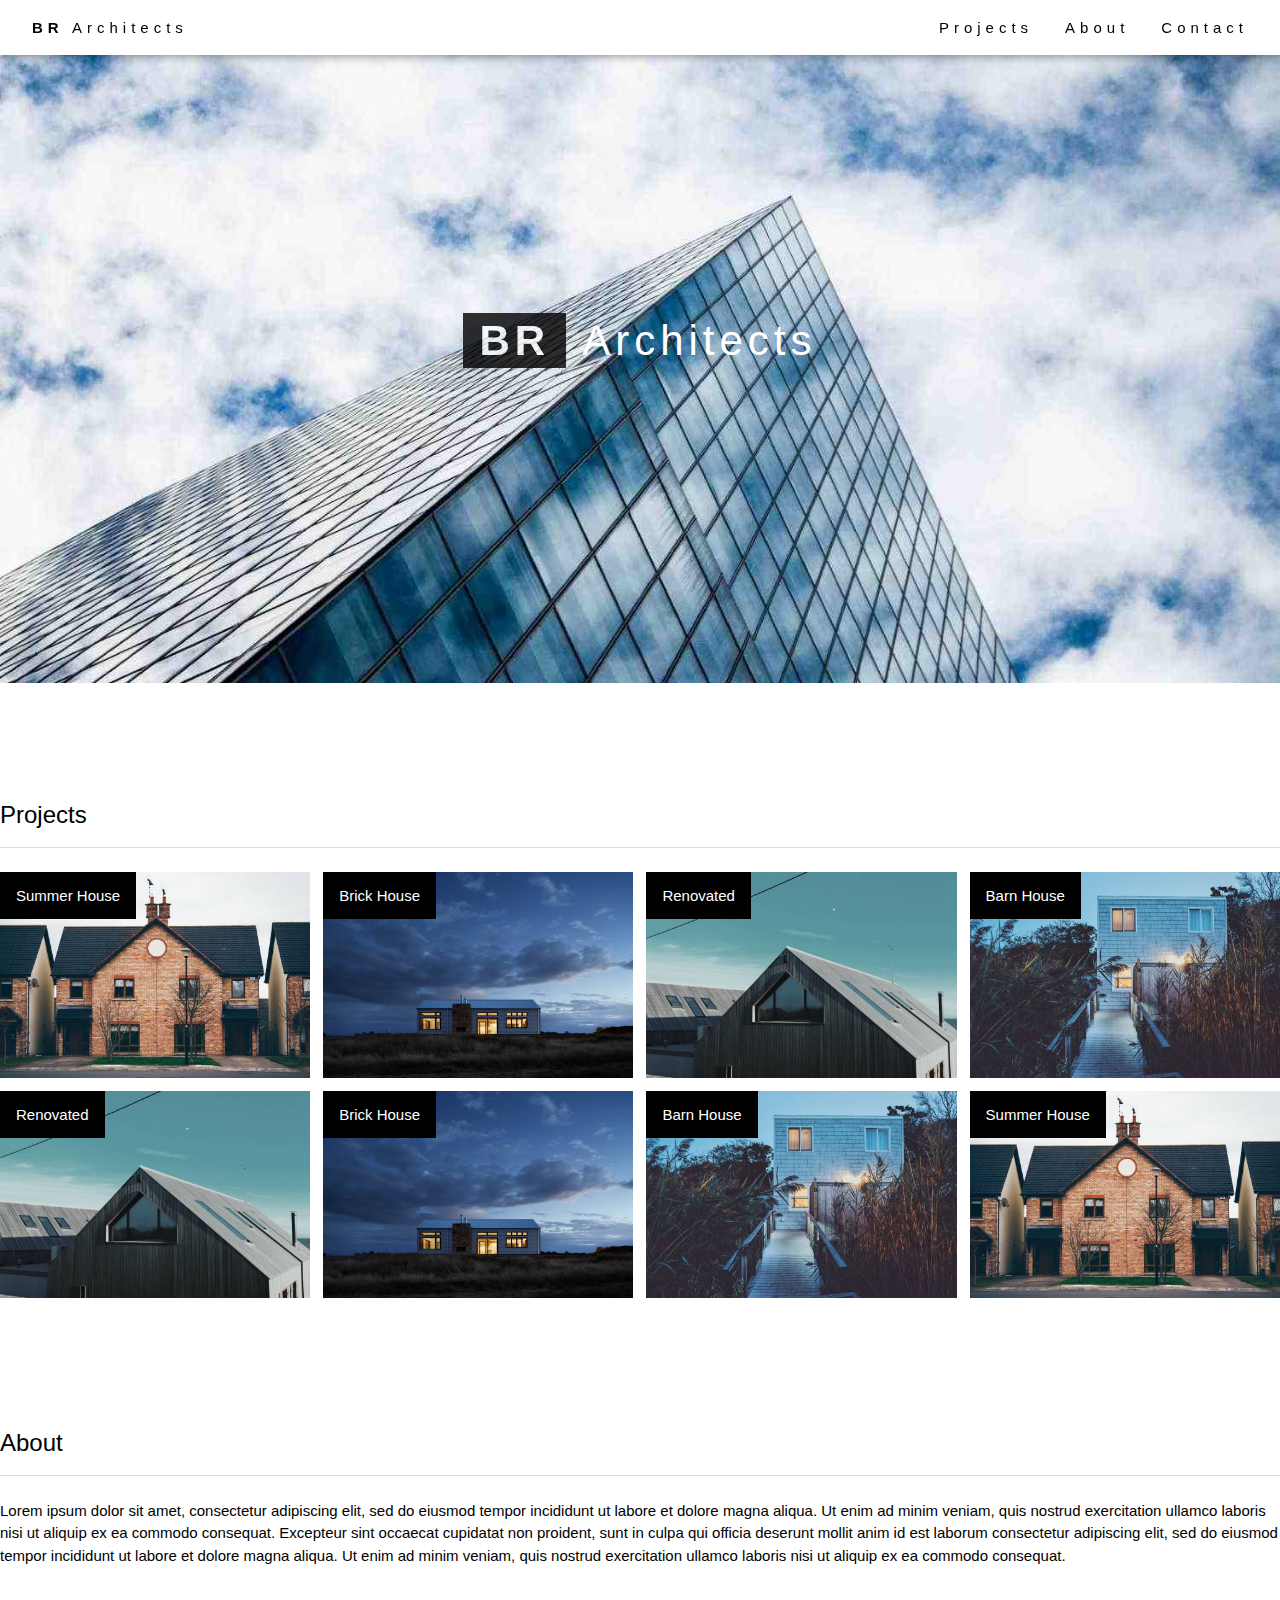
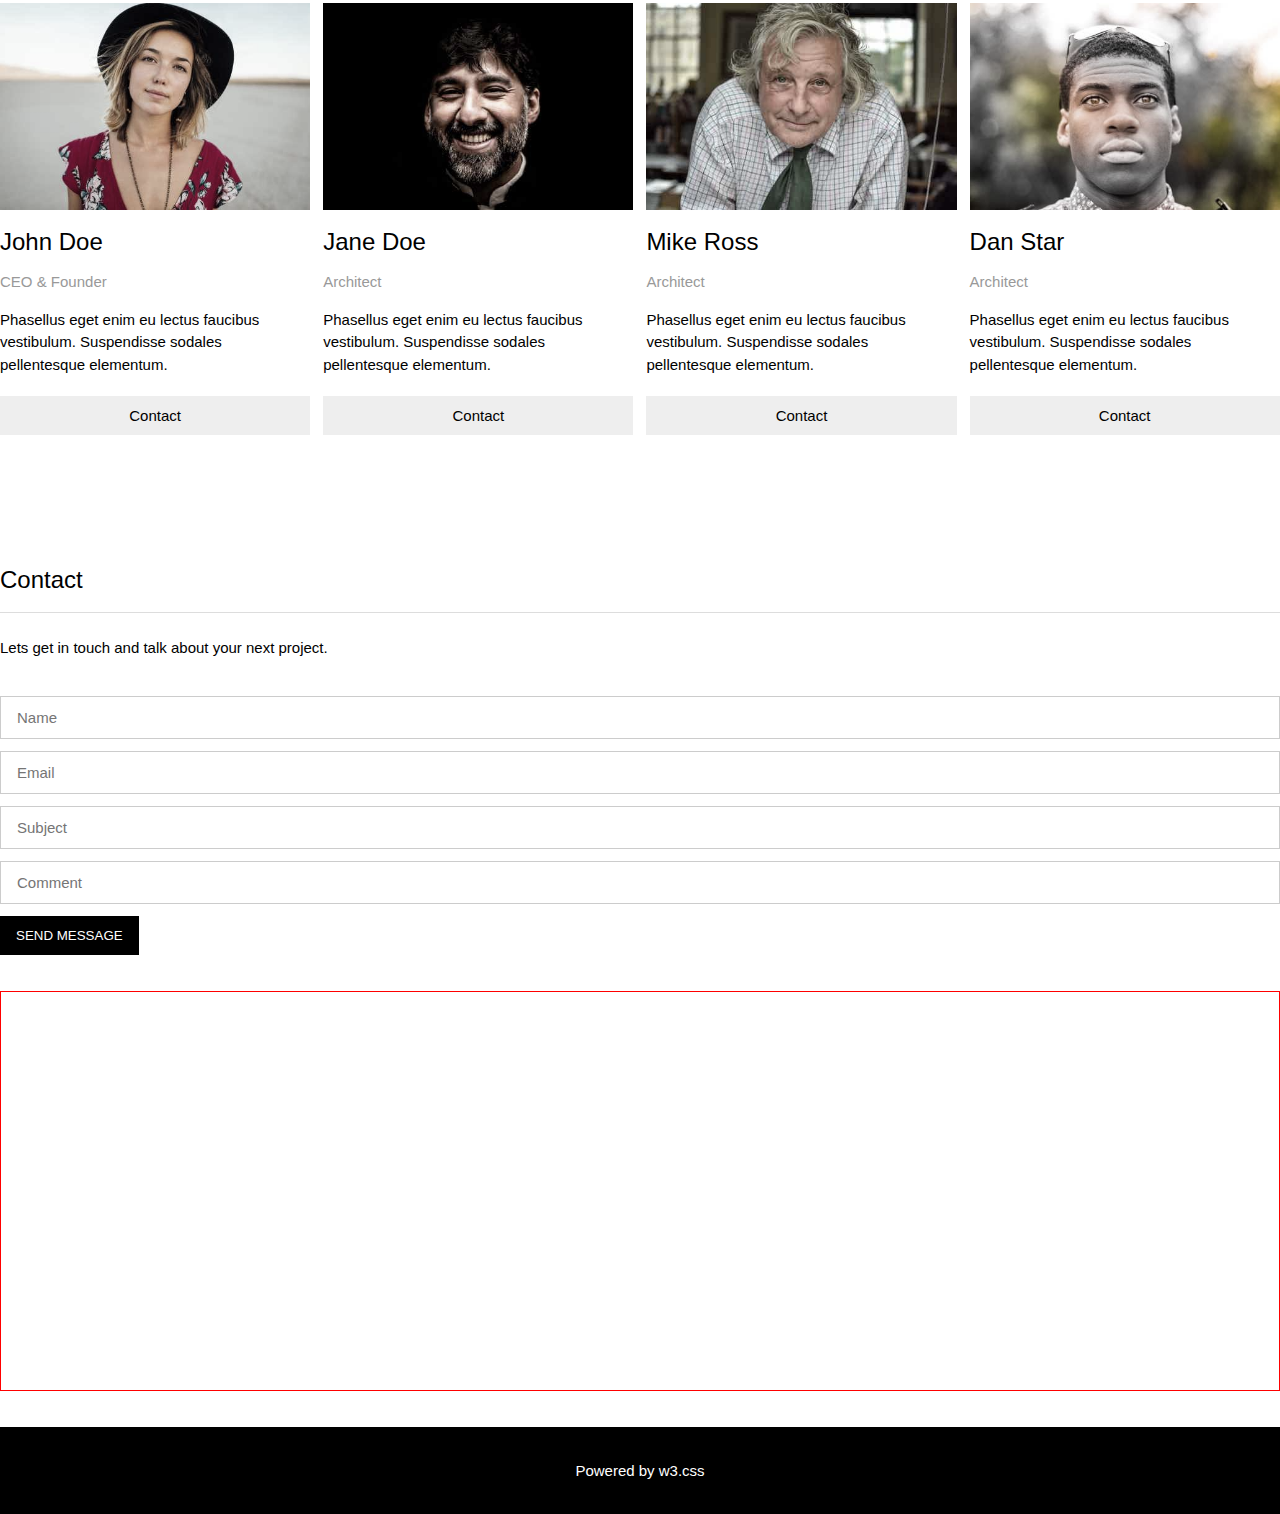
<file: html/index.html>
<!DOCTYPE html>
<html lang="ko">
<head>
	<meta charset="UTF-8">
	<meta http-equiv="X-UA-Compatible" content="IE=edge">
	<meta name="viewport" content="width=device-width, initial-scale=1.0">
	<title>BR Architects</title>
	<link rel="stylesheet" href="../css/all.min.css">
	<link rel="stylesheet" href="../css/base.css">
	<link rel="stylesheet" href="../css/common.css">
	<link rel="stylesheet" href="../css/index.css">
</head>
<body>
	<!-- header.header-wrapper -->
	<header class="header-wrapper">
		<h1 class="logo">
			<a href="#" class="navi"><strong>BR</strong> Architects</a>
		</h1>
		<nav class="navi-wrap">
			<a href="#" class="navi">Projects</a>
			<a href="#" class="navi">About</a>
			<a href="#" class="navi">Contact</a>
		</nav>
	</header>

	<!-- section.main-wrapper -->
	<section class="main-wrapper">
		<div class="wrapper">
			<img src="../img/architect.jpg" alt="main" class="w100">
			<div class="title-wrap">
				<h2 class="title">
					<span>BR</span>Architects
				</h2>
			</div>
		</div>
	</section>

	<!-- section.prj-wrapper -->
	<section class="prj-wrapper">
		<div class="wrapper">
			<h3 class="title">Projects</h3>
			<ul class="prj-wrap">
				<li class="prj">
					<img src="../img/house2.jpg" alt="house" class="w100">
					<h4 class="title">Summer House</h4>
				</li>
				<li class="prj">
					<img src="../img/house3.jpg" alt="house" class="w100">
					<h4 class="title">Brick House</h4>
				</li>
				<li class="prj">
					<img src="../img/house4.jpg" alt="house" class="w100">
					<h4 class="title">Renovated</h4>
				</li>
				<li class="prj">
					<img src="../img/house5.jpg" alt="house" class="w100">
					<h4 class="title">Barn House</h4>
				</li>
				<li class="prj">
					<img src="../img/house4.jpg" alt="house" class="w100">
					<h4 class="title">Renovated</h4>
				</li>
				<li class="prj">
					<img src="../img/house3.jpg" alt="house" class="w100">
					<h4 class="title">Brick House</h4>
				</li>
				<li class="prj">
					<img src="../img/house5.jpg" alt="house" class="w100">
					<h4 class="title">Barn House</h4>
				</li>
				<li class="prj">
					<img src="../img/house2.jpg" alt="house" class="w100">
					<h4 class="title">Summer House</h4>
				</li>
			</ul>
		</div>
	</section>

	<!-- section.about-wrapper -->
	<section class="about-wrapper">
		<div class="wrapper">
			<h3 class="title">About</h3>
			<p class="summary">Lorem ipsum dolor sit amet, consectetur adipiscing elit, sed do eiusmod tempor incididunt ut labore et dolore magna aliqua. Ut enim ad minim veniam, quis nostrud exercitation ullamco laboris nisi ut aliquip ex ea commodo consequat. Excepteur sint occaecat cupidatat non proident, sunt in culpa qui officia deserunt mollit anim id est laborum consectetur adipiscing elit, sed do eiusmod tempor incididunt ut labore et dolore magna aliqua. Ut enim ad minim veniam, quis nostrud exercitation ullamco laboris nisi ut aliquip ex ea commodo consequat.</p>
			<ul class="team-wrap">
				<li class="team">
					<div class="imgs">
						<img src="../img/team1.jpg" alt="team" class="w100">
					</div>
					<h4 class="name">John Doe</h4>
					<h5 class="title">CEO & Founder</h5>
					<p class="content">Phasellus eget enim eu lectus faucibus vestibulum. Suspendisse sodales pellentesque elementum.</p>
					<a href="#" class="bt-contact">Contact</a>
				</li>
				<li class="team">
					<div class="imgs">
						<img src="../img/team2.jpg" alt="team" class="w100">
					</div>
					<h4 class="name">Jane Doe</h4>
					<h5 class="title">Architect</h5>
					<p class="content">Phasellus eget enim eu lectus faucibus vestibulum. Suspendisse sodales pellentesque elementum.</p>
					<a href="#" class="bt-contact">Contact</a>
				</li>
				<li class="team">
					<div class="imgs">
						<img src="../img/team3.jpg" alt="team" class="w100">
					</div>
					<h4 class="name">Mike Ross</h4>
					<h5 class="title">Architect</h5>
					<p class="content">Phasellus eget enim eu lectus faucibus vestibulum. Suspendisse sodales pellentesque elementum.</p>
					<a href="#" class="bt-contact">Contact</a>
				</li>
				<li class="team">
					<div class="imgs">
						<img src="../img/team4.jpg" alt="team" class="w100">
					</div>
					<h4 class="name">Dan Star</h4>
					<h5 class="title">Architect</h5>
					<p class="content">Phasellus eget enim eu lectus faucibus vestibulum. Suspendisse sodales pellentesque elementum.</p>
					<a href="#" class="bt-contact">Contact</a>
				</li>
			</ul>
		</div>
	</section>

	<!-- section.contact-wrapper -->
	<section class="contact-wrapper">
		<div class="wrapper">
			<h3 class="title">Contact</h3>
			<p class="summary">Lets get in touch and talk about your next project.</p>
			<form action="#" class="contact-form">
				<!-- input.input.w100*4 -->
				<input type="text" class="input w100" placeholder="Name">
				<input type="text" class="input w100" placeholder="Email">
				<input type="text" class="input w100" placeholder="Subject">
				<input type="text" class="input w100" placeholder="Comment">
				<button class="bt bt-black bt-send">SEND MESSAGE</button>
			</form>
			<div class="map-wrap" id="map">
				<!-- <img src="../img/map.jpg" alt="map" class="w100"> -->
			</div>
		</div>
	</section>

	<!-- footer.footer-wrapper -->
	<footer class="footer-wrapper">
		Powered by <a href="#">w3.css</a>
	</footer>
	<!-- 각자의 appkey를 넣어주세요. 그냥 쓰시면 안되요 -->
	<script type="text/javascript" src="//dapi.kakao.com/v2/maps/sdk.js?appkey=c4fc11a70bc6856103864b3968ccdcb2"></script>
	<script src="../js/index.js"></script>
</body>
</html>
</file>
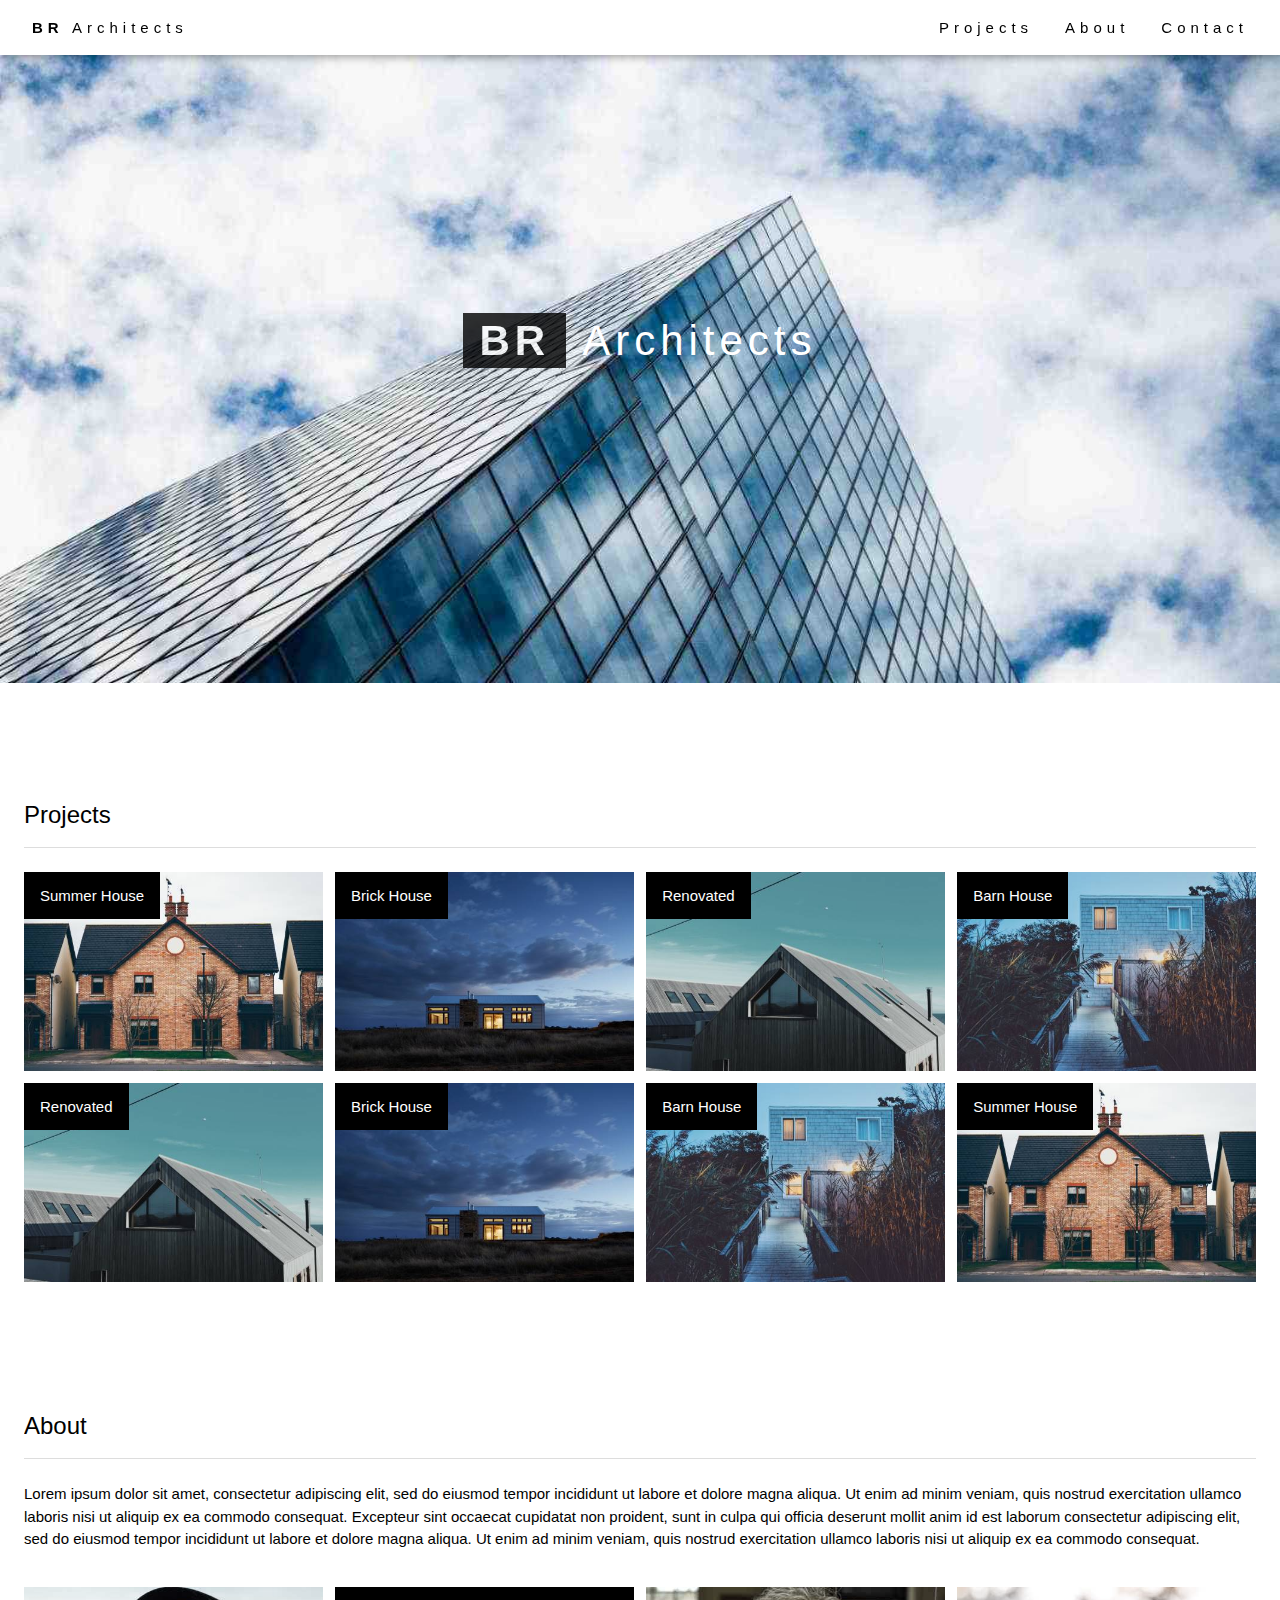
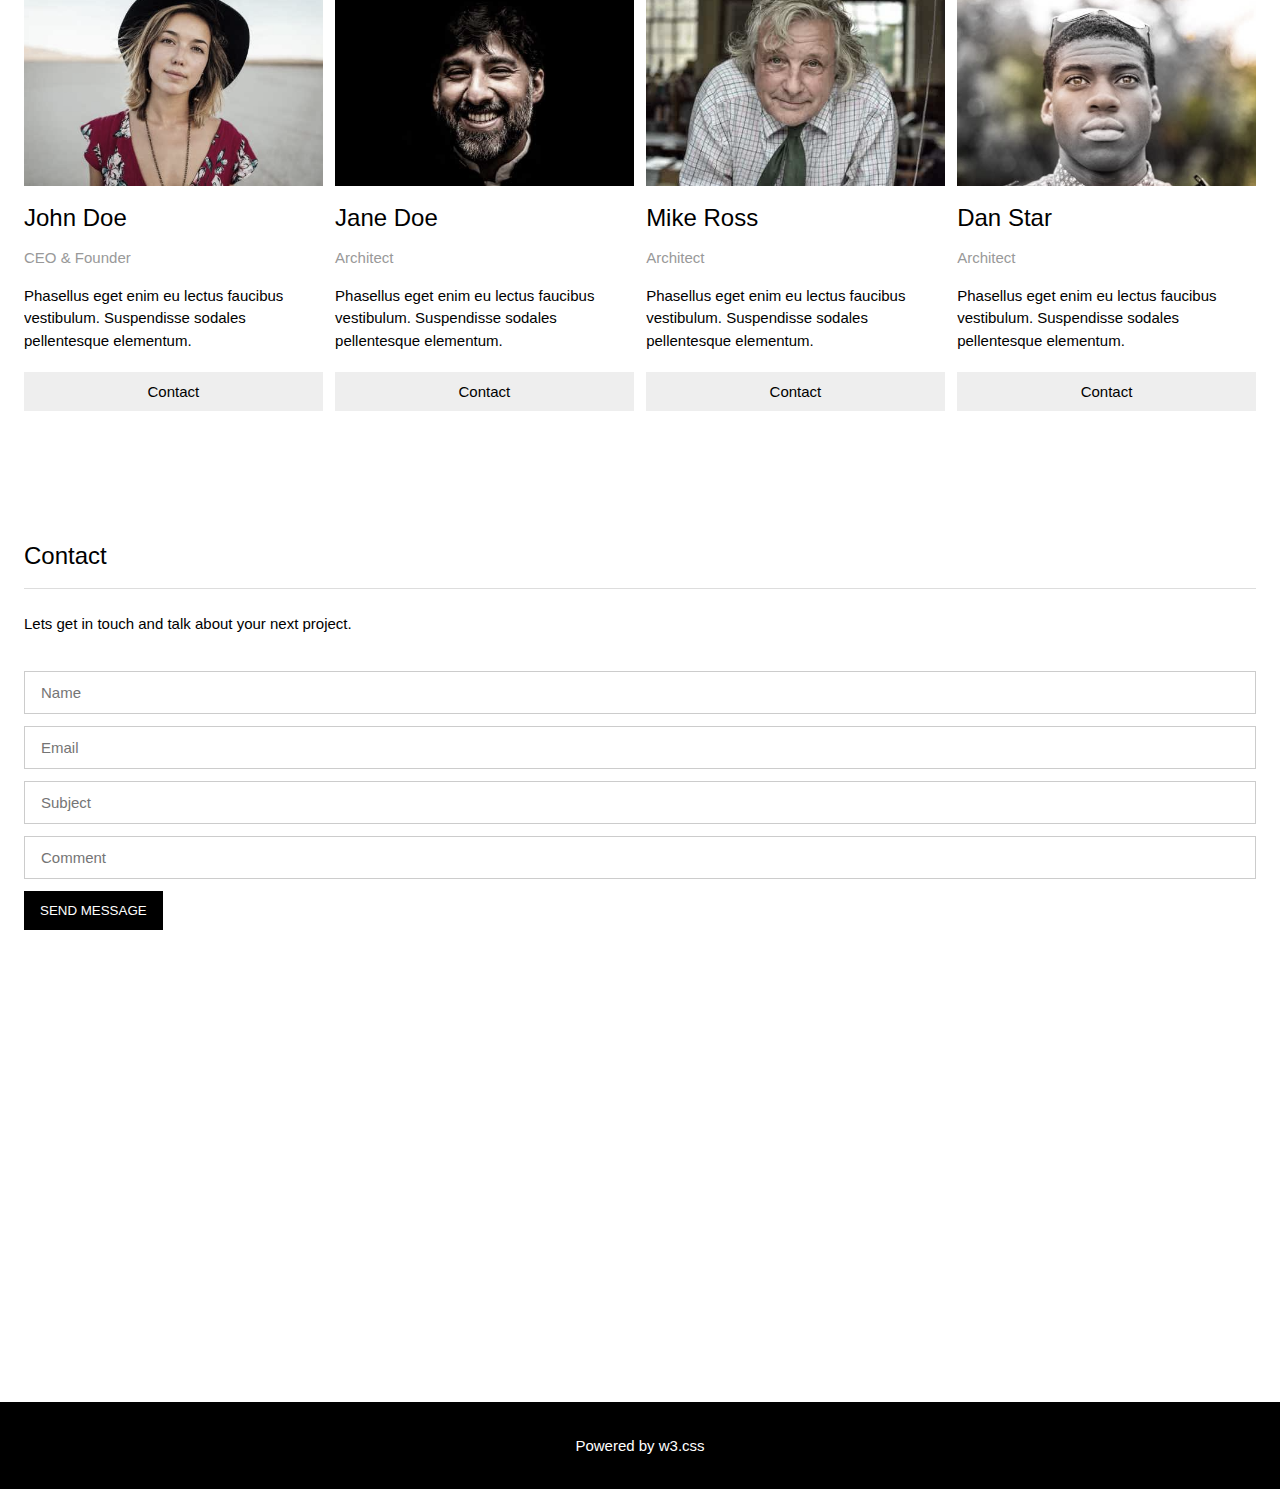
<file: public/html/index.html>
<!DOCTYPE html>
<html lang="ko">
<head>
	<meta charset="UTF-8">
	<meta http-equiv="X-UA-Compatible" content="IE=edge">
	<meta name="viewport" content="width=device-width, initial-scale=1.0">
	<title>BR Architects</title>
	<link rel="stylesheet" href="../css/all.min.css">
	<link rel="stylesheet" href="../css/base.css">
	<link rel="stylesheet" href="../css/common.css">
	<link rel="stylesheet" href="../css/index.css">
</head>
<body>
	<!-- header.header-wrapper -->
	<header class="header-wrapper">
		<h1 class="logo">
			<a href="#" class="navi"><strong>BR</strong> Architects</a>
		</h1>
		<nav class="navi-wrap">
			<a href="#" class="navi">Projects</a>
			<a href="#" class="navi">About</a>
			<a href="#" class="navi">Contact</a>
		</nav>
	</header>

	<!-- section.main-wrapper -->
	<section class="main-wrapper">
		<div class="wrapper">
			<img src="../img/architect.jpg" alt="main" class="main-img">
			<div class="title-wrap">
				<h2 class="title">
					<span>BR</span><span>Architects</span>
				</h2>
			</div>
		</div>
	</section>

	<!-- section.prj-wrapper -->
	<section class="section-wrapper prj-wrapper">
		<div class="wrapper">
			<h3 class="title">Projects</h3>
			<ul class="prj-wrap">
				<li class="prj">
					<img src="../img/house2.jpg" alt="house" class="w100">
					<h4 class="title">Summer House</h4>
				</li>
				<li class="prj">
					<img src="../img/house3.jpg" alt="house" class="w100">
					<h4 class="title">Brick House</h4>
				</li>
				<li class="prj">
					<img src="../img/house4.jpg" alt="house" class="w100">
					<h4 class="title">Renovated</h4>
				</li>
				<li class="prj">
					<img src="../img/house5.jpg" alt="house" class="w100">
					<h4 class="title">Barn House</h4>
				</li>
				<li class="prj">
					<img src="../img/house4.jpg" alt="house" class="w100">
					<h4 class="title">Renovated</h4>
				</li>
				<li class="prj">
					<img src="../img/house3.jpg" alt="house" class="w100">
					<h4 class="title">Brick House</h4>
				</li>
				<li class="prj">
					<img src="../img/house5.jpg" alt="house" class="w100">
					<h4 class="title">Barn House</h4>
				</li>
				<li class="prj">
					<img src="../img/house2.jpg" alt="house" class="w100">
					<h4 class="title">Summer House</h4>
				</li>
			</ul>
		</div>
	</section>

	<!-- section.about-wrapper -->
	<section class="section-wrapper about-wrapper">
		<div class="wrapper">
			<h3 class="title">About</h3>
			<p class="summary">Lorem ipsum dolor sit amet, consectetur adipiscing elit, sed do eiusmod tempor incididunt ut labore et dolore magna aliqua. Ut enim ad minim veniam, quis nostrud exercitation ullamco laboris nisi ut aliquip ex ea commodo consequat. Excepteur sint occaecat cupidatat non proident, sunt in culpa qui officia deserunt mollit anim id est laborum consectetur adipiscing elit, sed do eiusmod tempor incididunt ut labore et dolore magna aliqua. Ut enim ad minim veniam, quis nostrud exercitation ullamco laboris nisi ut aliquip ex ea commodo consequat.</p>
			<ul class="team-wrap">
				<li class="team">
					<div class="imgs">
						<img src="../img/team1.jpg" alt="team" class="w100">
					</div>
					<h4 class="name">John Doe</h4>
					<h5 class="title">CEO & Founder</h5>
					<p class="content">Phasellus eget enim eu lectus faucibus vestibulum. Suspendisse sodales pellentesque elementum.</p>
					<a href="#" class="bt-contact">Contact</a>
				</li>
				<li class="team">
					<div class="imgs">
						<img src="../img/team2.jpg" alt="team" class="w100">
					</div>
					<h4 class="name">Jane Doe</h4>
					<h5 class="title">Architect</h5>
					<p class="content">Phasellus eget enim eu lectus faucibus vestibulum. Suspendisse sodales pellentesque elementum.</p>
					<a href="#" class="bt-contact">Contact</a>
				</li>
				<li class="team">
					<div class="imgs">
						<img src="../img/team3.jpg" alt="team" class="w100">
					</div>
					<h4 class="name">Mike Ross</h4>
					<h5 class="title">Architect</h5>
					<p class="content">Phasellus eget enim eu lectus faucibus vestibulum. Suspendisse sodales pellentesque elementum.</p>
					<a href="#" class="bt-contact">Contact</a>
				</li>
				<li class="team">
					<div class="imgs">
						<img src="../img/team4.jpg" alt="team" class="w100">
					</div>
					<h4 class="name">Dan Star</h4>
					<h5 class="title">Architect</h5>
					<p class="content">Phasellus eget enim eu lectus faucibus vestibulum. Suspendisse sodales pellentesque elementum.</p>
					<a href="#" class="bt-contact">Contact</a>
				</li>
			</ul>
		</div>
	</section>

	<!-- section.contact-wrapper -->
	<section class="section-wrapper contact-wrapper">
		<div class="wrapper">
			<h3 class="title">Contact</h3>
			<p class="summary">Lets get in touch and talk about your next project.</p>
			<form action="#" class="contact-form">
				<!-- input.input.w100*4 -->
				<input type="text" class="input w100" placeholder="Name">
				<input type="text" class="input w100" placeholder="Email">
				<input type="text" class="input w100" placeholder="Subject">
				<input type="text" class="input w100" placeholder="Comment">
				<button class="bt bt-black bt-send">SEND MESSAGE</button>
			</form>
			<div class="map-wrap" id="map">
				<!-- <img src="../img/map.jpg" alt="map" class="w100"> -->
			</div>
		</div>
	</section>

	<!-- footer.footer-wrapper -->
	<footer class="footer-wrapper">
		Powered by <a href="#">w3.css</a>
	</footer>
	<!-- 각자의 appkey를 넣어주세요. 그냥 쓰시면 안되요 -->
	<script type="text/javascript" src="//dapi.kakao.com/v2/maps/sdk.js?appkey=c4fc11a70bc6856103864b3968ccdcb2"></script>
	<script src="../js/index.js"></script>
</body>
</html>
</file>
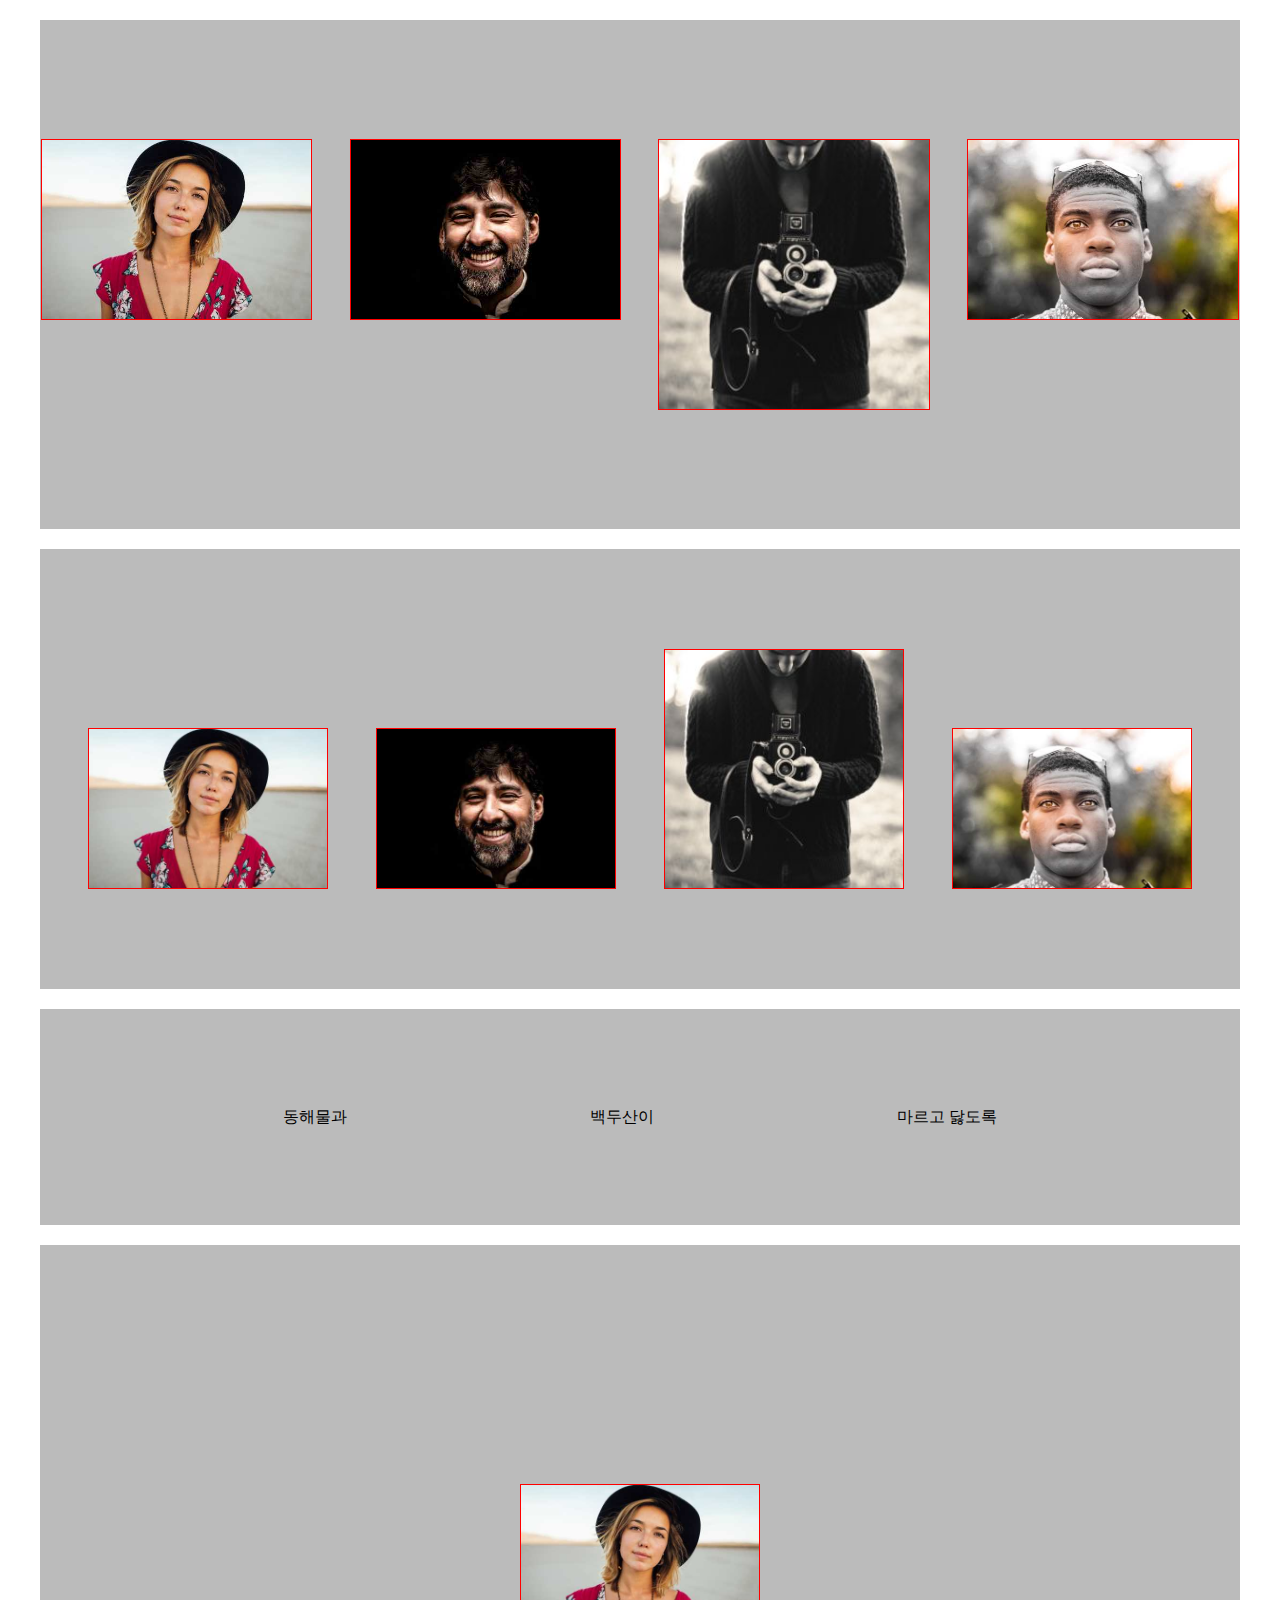
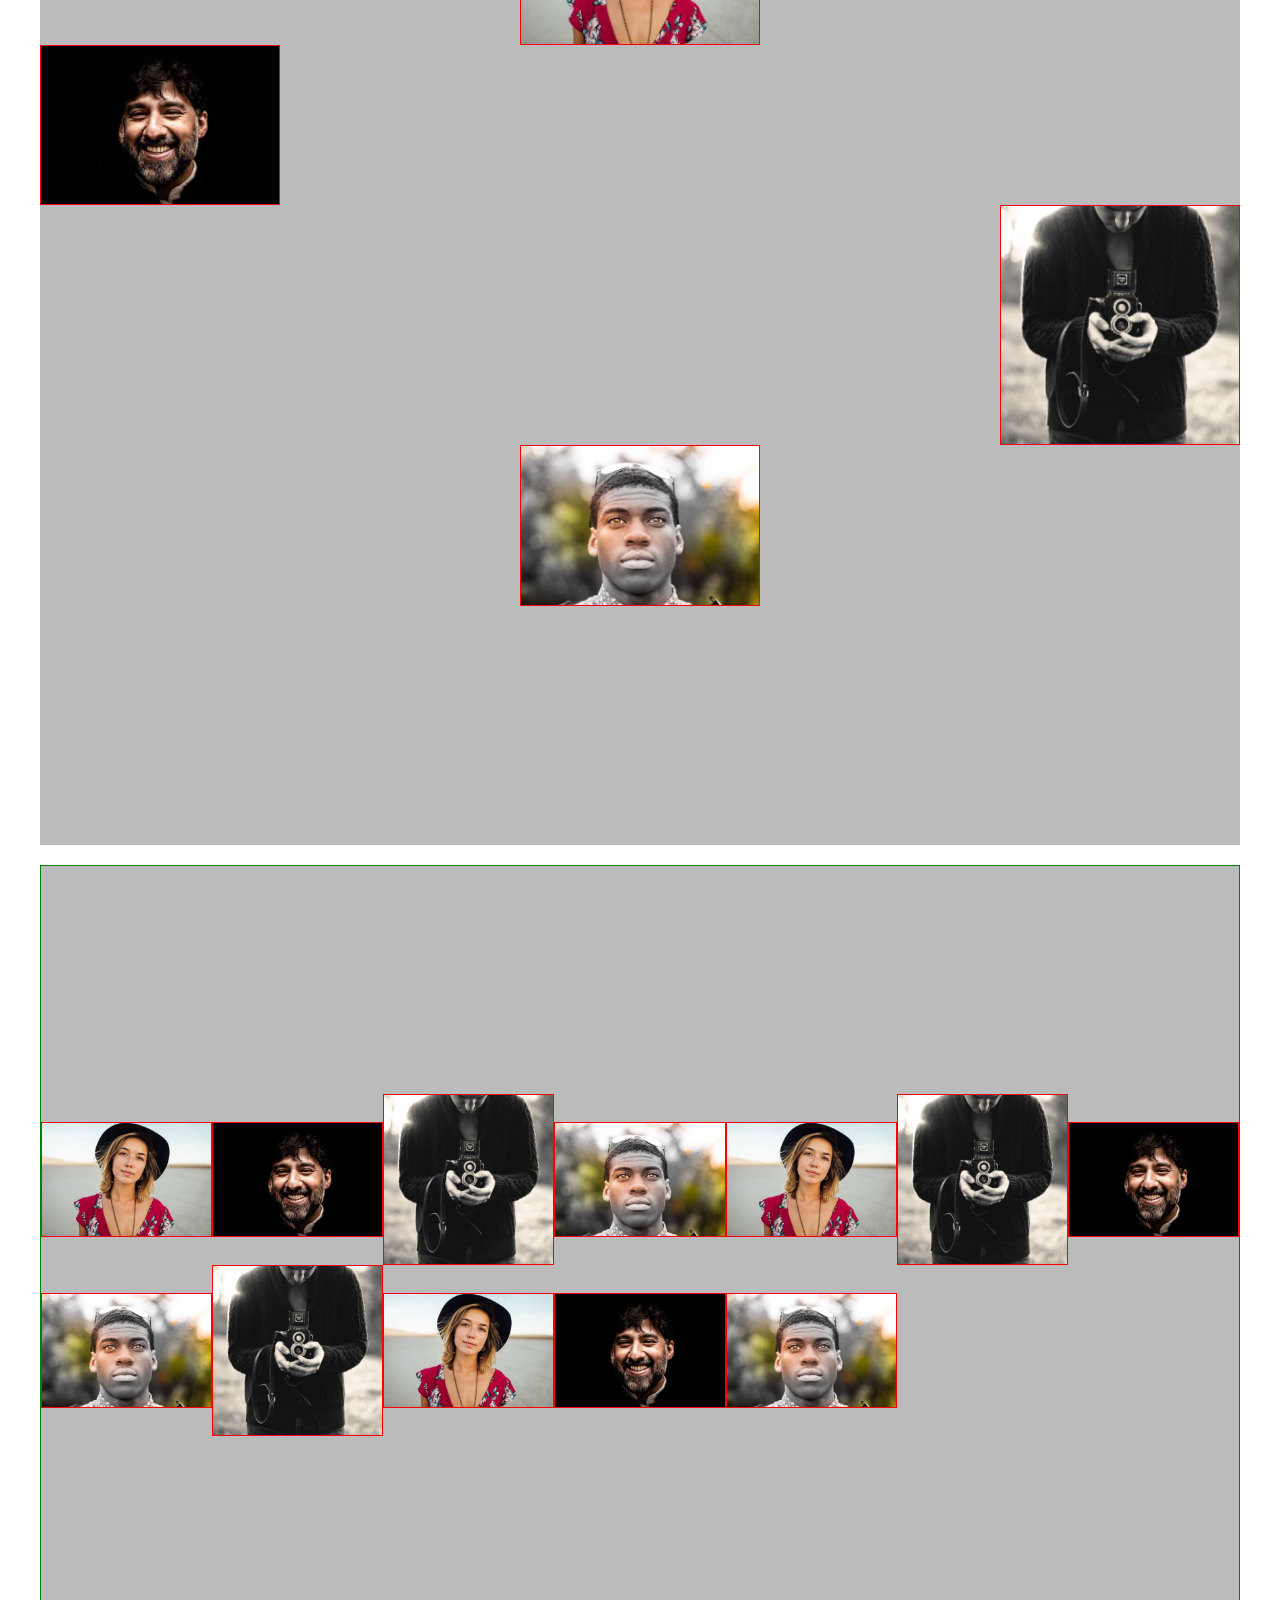
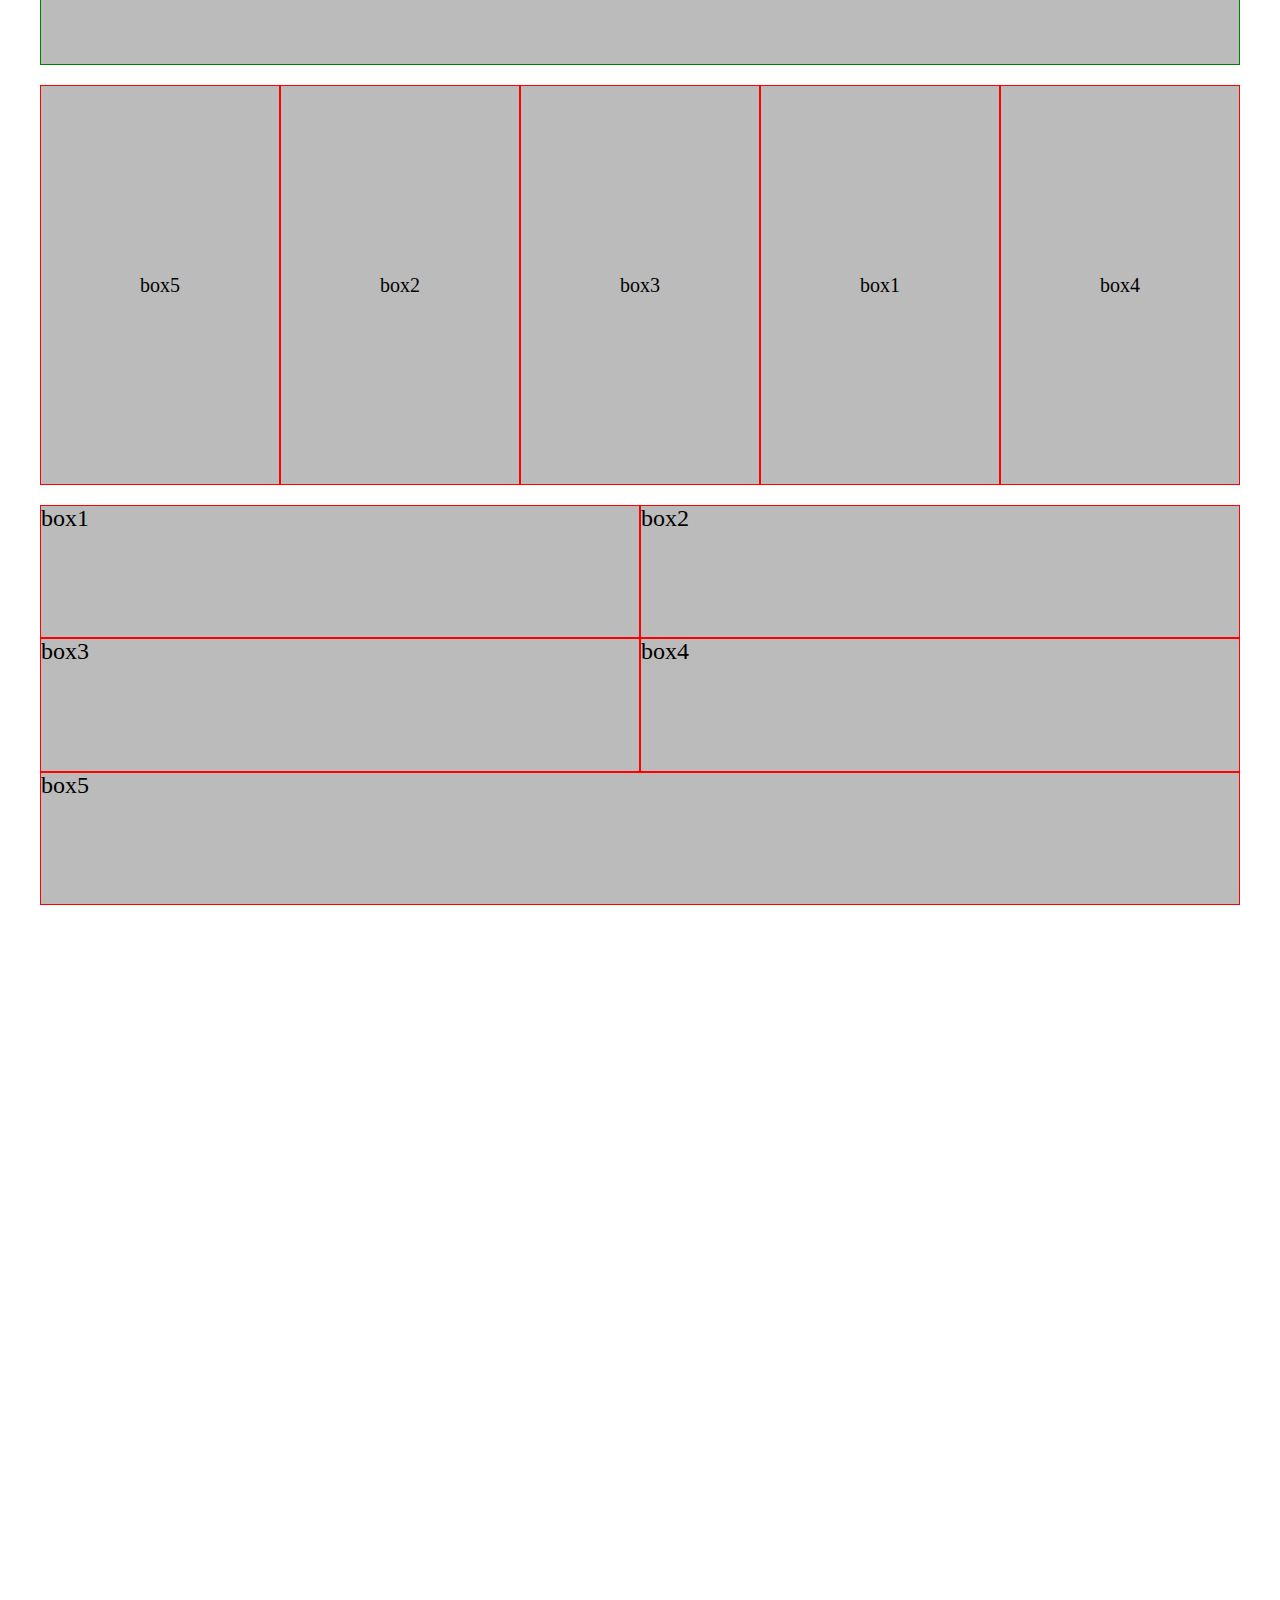
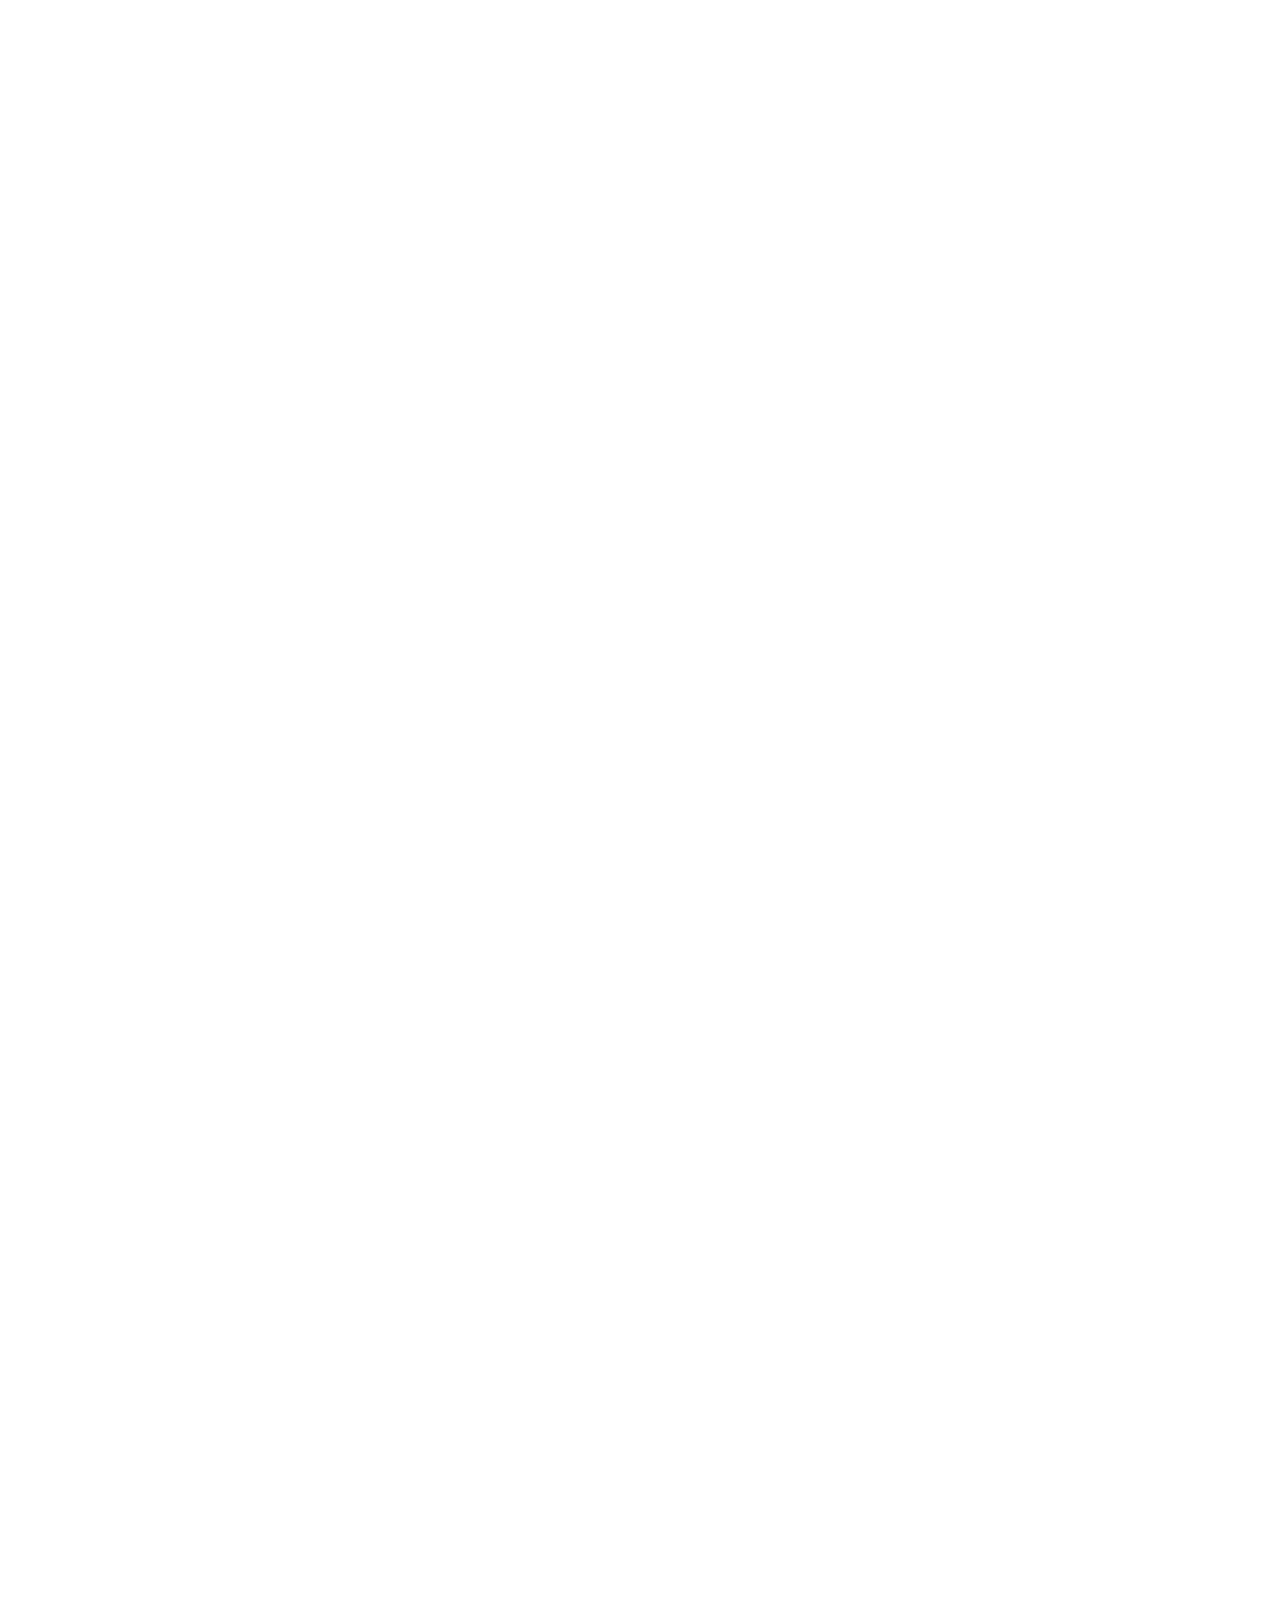
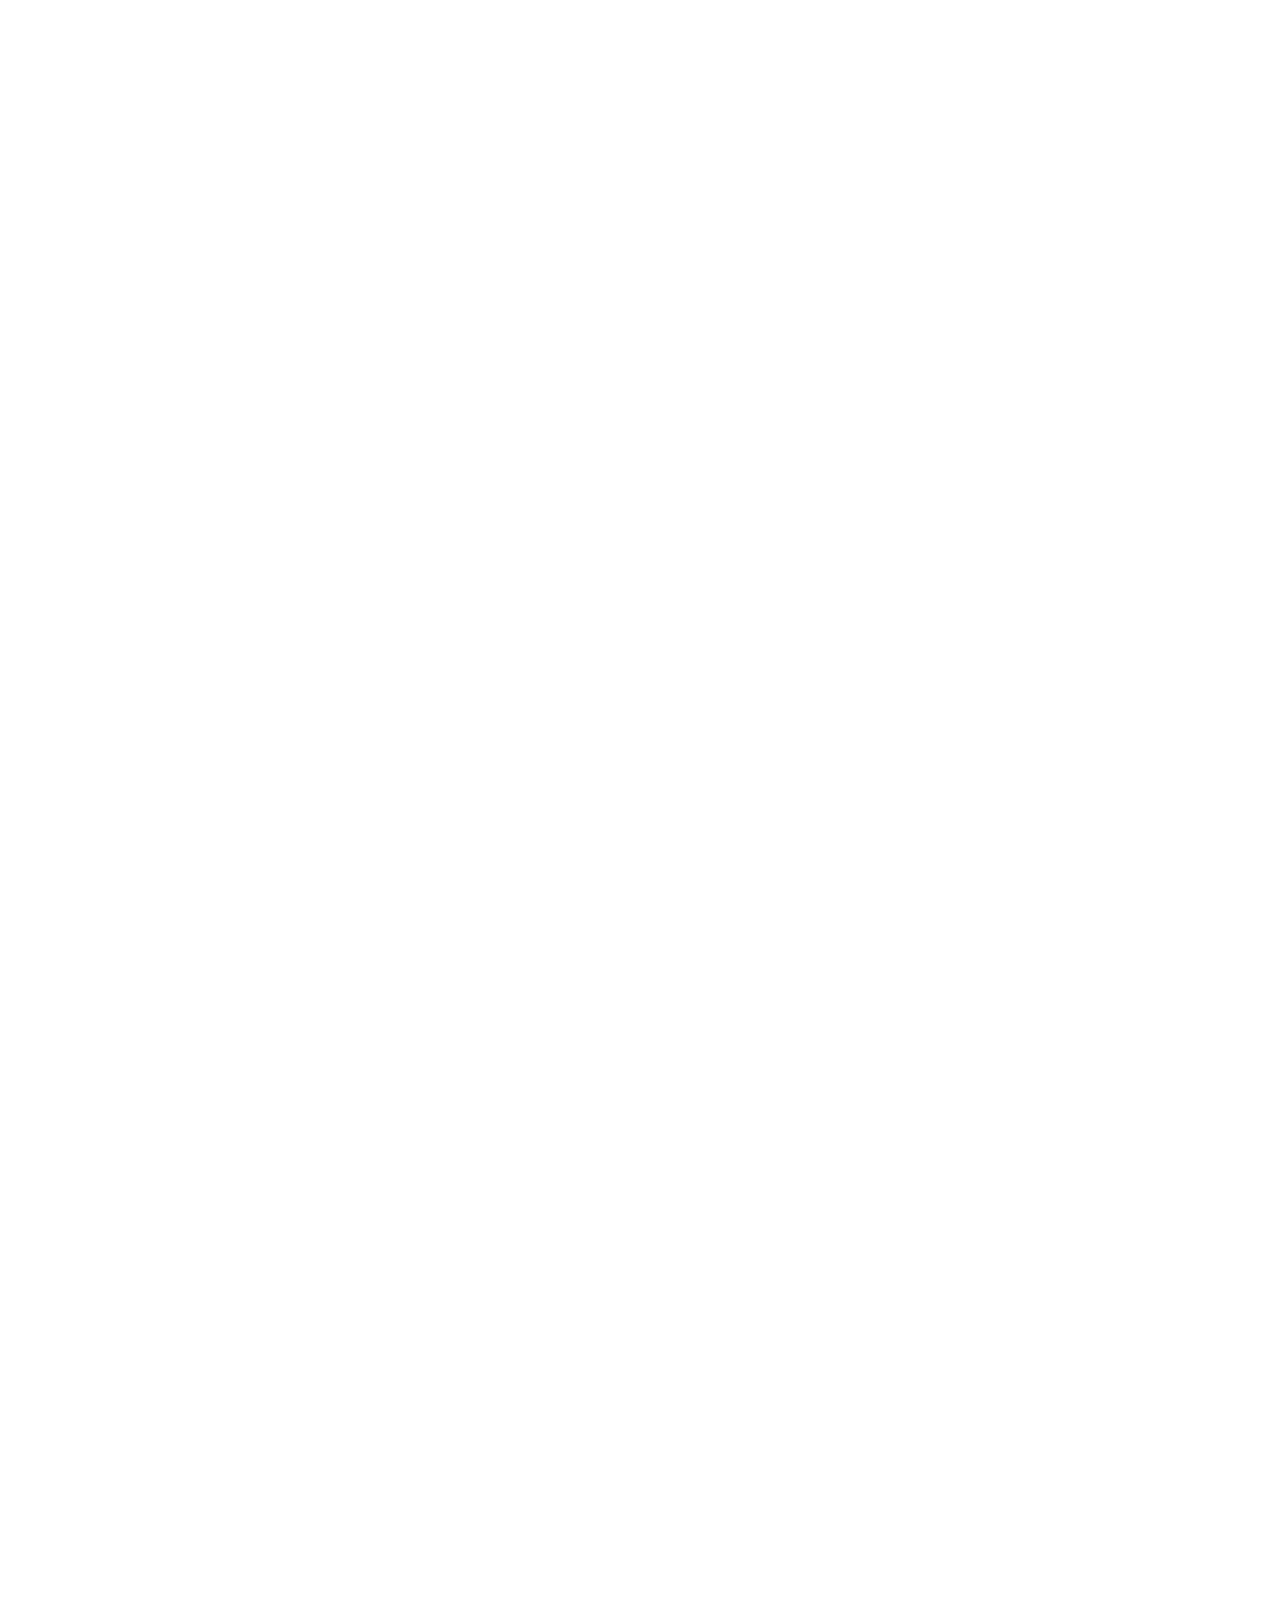
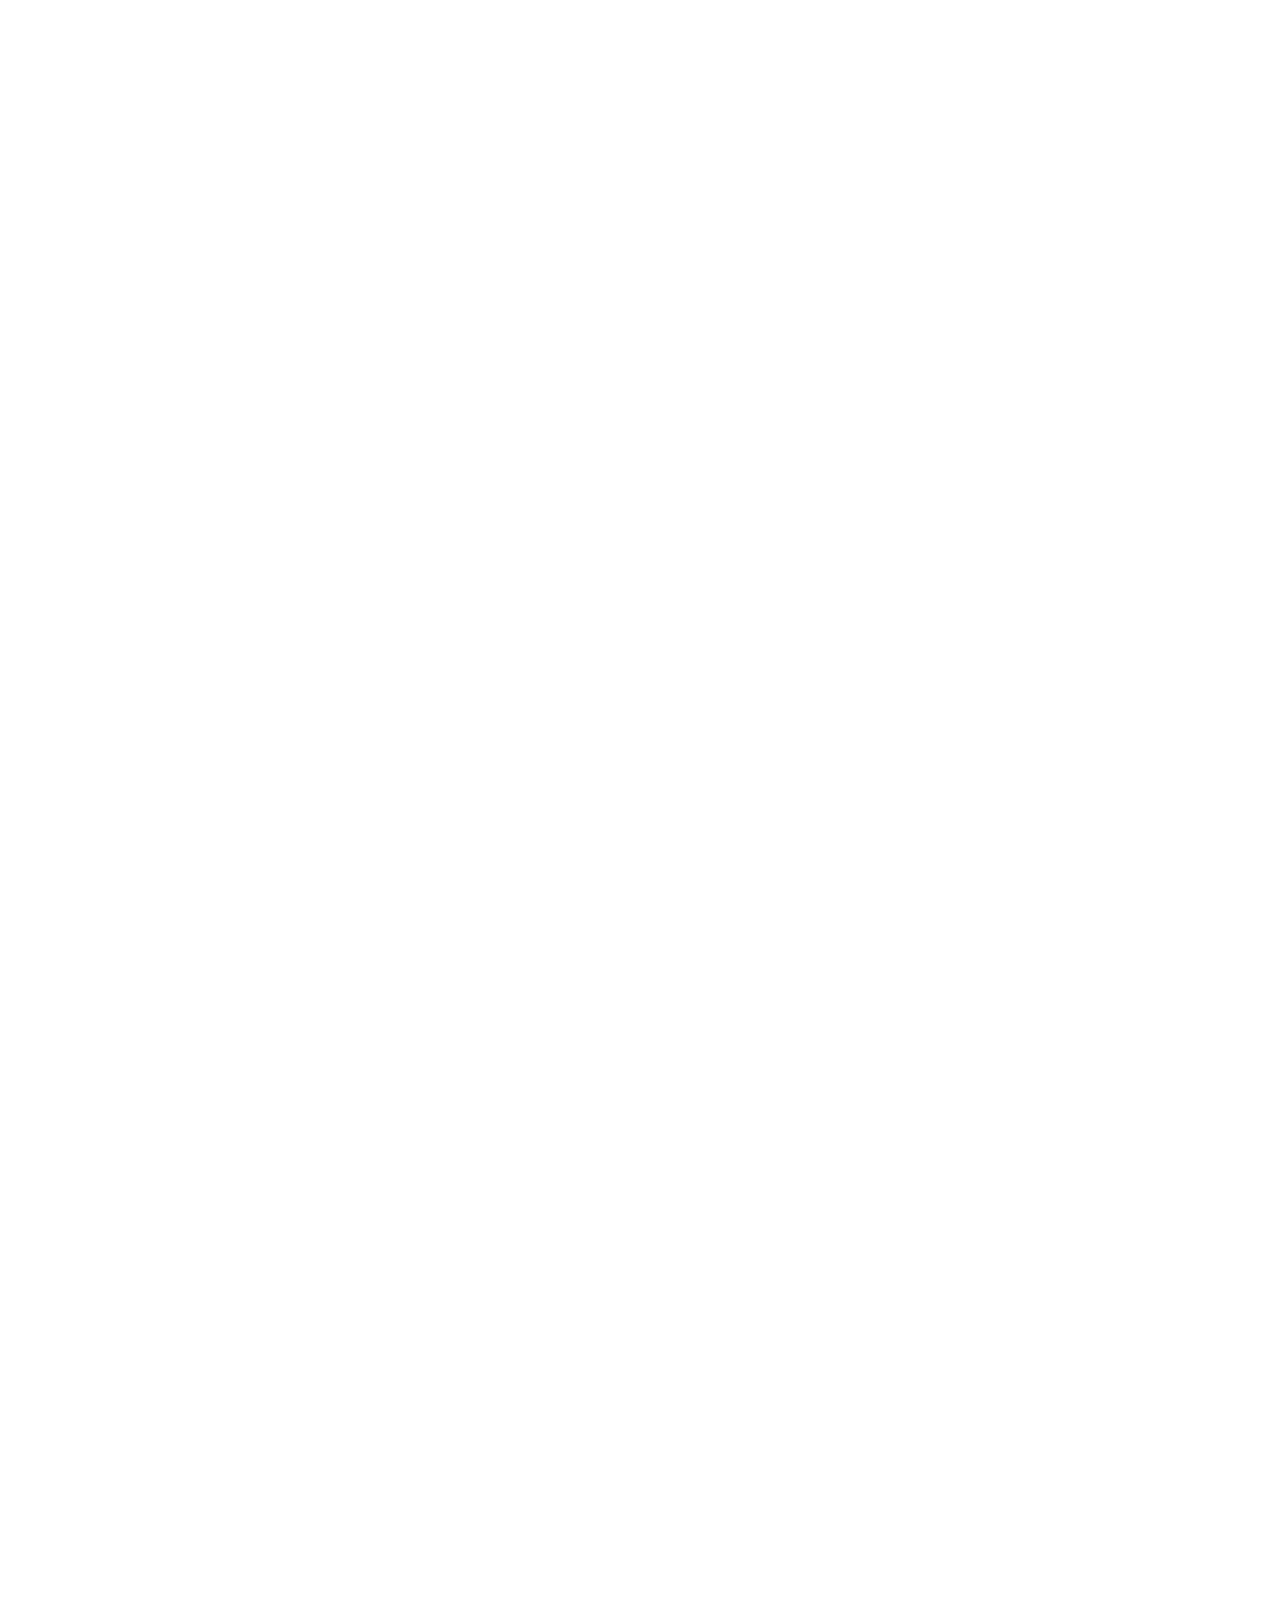
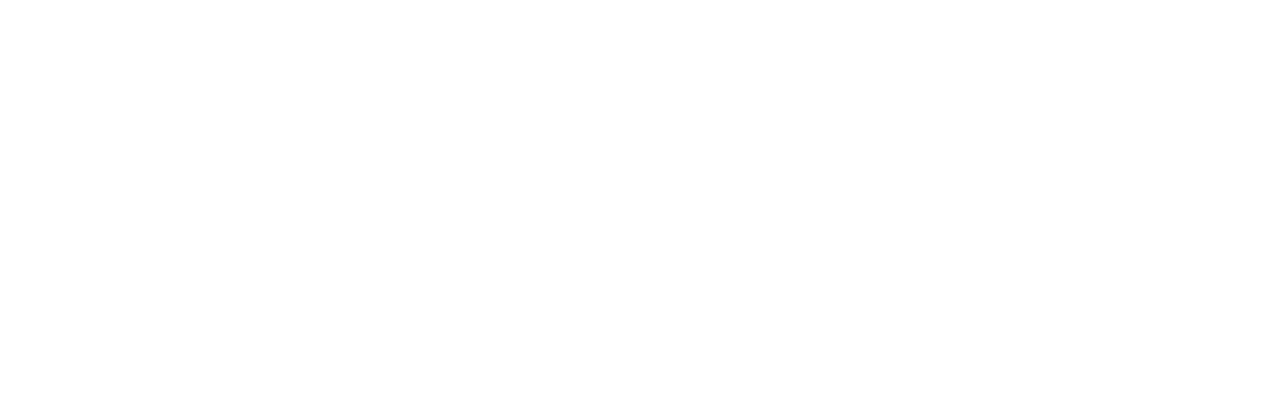
<file: html/01.flex.html>
<!DOCTYPE html>
<html lang="ko">
<head>
	<meta charset="UTF-8">
	<meta http-equiv="X-UA-Compatible" content="IE=edge">
	<meta name="viewport" content="width=device-width, initial-scale=1.0">
	<title>Flex를 배워보자</title>
	<link rel="stylesheet" href="../css/base.css">
	<link rel="stylesheet" href="../css/01.flex.css">
</head>
<body>
	<div class="wrapper wrapper1">
		<ul class="img-wrap clear">
			<!-- li.imgs*4>img[alt="img" src="../img/team$.jpg"] -->
			<li class="imgs"><img src="../img/team1.jpg" class="w100" alt="img"></li>
			<li class="imgs"><img src="../img/team2.jpg" class="w100" alt="img"></li>
			<li class="imgs"><img src="../img/bandmember.jpg" class="w100" alt="img"></li>
			<li class="imgs"><img src="../img/team4.jpg" class="w100" alt="img"></li>
		</ul>
	</div>
	<div class="wrapper wrapper2">
		<ul class="img-wrap">
			<li class="imgs"><img src="../img/team1.jpg" class="w100" alt="img"></li>
			<li class="imgs"><img src="../img/team2.jpg" class="w100" alt="img"></li>
			<li class="imgs"><img src="../img/bandmember.jpg" class="w100" alt="img"></li>
			<li class="imgs"><img src="../img/team4.jpg" class="w100" alt="img"></li>
		</ul>
	</div>
	<div class="wrapper wrapper3">
		<div class="text-wrap">
			<h1>동해물과</h1>
			<h1>백두산이</h1>
			<h1>마르고 닳도록</h1>
		</div>
	</div>
	<div class="wrapper wrapper4">
		<ul class="img-wrap">
			<li class="imgs"><img src="../img/team1.jpg" class="w100" alt="img"></li>
			<li class="imgs"><img src="../img/team2.jpg" class="w100" alt="img"></li>
			<li class="imgs"><img src="../img/bandmember.jpg" class="w100" alt="img"></li>
			<li class="imgs"><img src="../img/team4.jpg" class="w100" alt="img"></li>
		</ul>
	</div>
	<div class="wrapper wrapper5">
		<ul class="img-wrap">
			<li class="imgs"><img src="../img/team1.jpg" class="w100" alt="img"></li>
			<li class="imgs"><img src="../img/team2.jpg" class="w100" alt="img"></li>
			<li class="imgs"><img src="../img/bandmember.jpg" class="w100" alt="img"></li>
			<li class="imgs"><img src="../img/team4.jpg" class="w100" alt="img"></li>
			<li class="imgs"><img src="../img/team1.jpg" class="w100" alt="img"></li>
			<li class="imgs"><img src="../img/bandmember.jpg" class="w100" alt="img"></li>
			<li class="imgs"><img src="../img/team2.jpg" class="w100" alt="img"></li>
			<li class="imgs"><img src="../img/team4.jpg" class="w100" alt="img"></li>
			<li class="imgs"><img src="../img/bandmember.jpg" class="w100" alt="img"></li>
			<li class="imgs"><img src="../img/team1.jpg" class="w100" alt="img"></li>
			<li class="imgs"><img src="../img/team2.jpg" class="w100" alt="img"></li>
			<li class="imgs"><img src="../img/team4.jpg" class="w100" alt="img"></li>
		</ul>
	</div>
	<div class="wrapper wrapper6">
		<!-- .box.box${box$}*5 -->
		<div class="box box1">box1</div>
		<div class="box box2">box2</div>
		<div class="box box3">box3</div>
		<div class="box box4">box4</div>
		<div class="box box5">box5</div>
	</div>
	<div class="wrapper wrapper7">
		<!-- .box.box${box$}*5 -->
		<div class="box box1">box1</div>
		<div class="box box2">box2</div>
		<div class="box box3">box3</div>
		<div class="box box4">box4</div>
		<div class="box box5">box5</div>
	</div>
</body>
</html>
</file>
<file: css/base.css>
/* font-weight: normal, bold, bolder, light, lighter */
/* font-weight: 100, 200, 300, 400, 800 */
html, body, h1, h2, h3, h4, h5, h6, p, div, form, input, textarea, table, td, th, header, section, aside, footer, article, nav, ul, ol, li {margin: 0; padding: 0; box-sizing: border-box; line-height: 1; font-size: inherit; font-weight: inherit;}
ul, ol {list-style: none;}
h1, h2, h3, h4, h5, h6 {font-weight: inherit;}
img {vertical-align: bottom;}
table {border-spacing: 0; border-collapse: collapse;}
input, input:focus {outline: none;}

a {color: inherit; text-decoration: none;}

.clear::after {display: block; content: ''; clear: both;}

.w100 {width: 100%;}
.mw100 {max-width: 100%;}
</file>
<file: css/common.css>
html, body {font-family: Verdana, Geneva, Tahoma, sans-serif; font-size: 15px;}

.wrapper {font-family: 'Segoe UI', Tahoma, Geneva, Verdana, sans-serif; max-width: 1500px; margin: auto;}

h3.title {padding: 20px 0; font-size: 24px; margin-bottom: 24px; border-bottom: 1px solid #ddd;}
p.summary {line-height: 1.5; margin-bottom: 36px;}

.input {padding: 12px 16px; font-size: inherit; border: 1px solid #ccc; outline: hidden;}
.input:focus {outline: hidden;}

.bt {padding: 12px 16px; border: none; outline: hidden; cursor: pointer;}
.bt:focus {outline: hidden;}
.bt-black {background-color: #000; color: #fff;}
.bt-black:hover {background-color: #ccc; color: #000;}

/************** header-wrapper **************/
.header-wrapper {position: fixed; width: 100%; background-color: #fff; padding: 8px 16px; display: flex; justify-content: space-between; align-items: center; box-shadow: 0 0 10px rgba(0, 0, 0, .5); z-index: 99;}
.header-wrapper .navi {padding: 12px 16px; letter-spacing: 5px;}
.header-wrapper .navi:hover {background-color: #ccc;}
.header-wrapper .navi-wrap {display: flex;}

/************** footer-wrapper **************/
.footer-wrapper {background-color: #000; color: #fff; text-align: center; padding: 36px 0;}
</file>
<file: css/index.css>
section:not(.main-wrapper) {padding-top: 100px;}

/************** main-wrapper **************/
.main-wrapper .wrapper {position: relative;}
.main-wrapper .title-wrap {position: absolute; width: 100%; height: 100%; top: 0; left: 0; display: flex; justify-content: center; align-items: center; font-size: 42px; color: #fff; letter-spacing: 5px;}
.main-wrapper .title-wrap span {background-color: #000; padding: 4px 16px; font-weight: bold; margin-right: 16px; opacity: .8;}


/************** prj-wrapper **************/
.prj-wrapper .wrapper {overflow: hidden;}
.prj-wrapper .prj-wrap {display: flex; flex-wrap: wrap; width: 101%;}
.prj-wrapper .prj-wrap .prj {position: relative; width: 24%; margin: 0 1% 1% 0;}
.prj-wrapper .prj-wrap .prj h4.title {position: absolute; top: 0; left: 0; padding: 16px; background-color: #000; color: #fff;}


/************** about-wrapper **************/
.about-wrapper {}
.about-wrapper .wrapper {overflow: hidden;}
.about-wrapper .team-wrap {display: flex; width: 101%;}
.about-wrapper .team-wrap .team {width: 24%; margin: 0 1% 1% 0;}
.about-wrapper .team > *:not(:last-child) {margin-bottom: 20px;}
.about-wrapper .team .imgs {filter: grayscale(.5);}
.about-wrapper .team h4.name {font-size: 24px;}
.about-wrapper .team h5.title {color: #999;}
.about-wrapper .team p.content {line-height: 1.5;}
.about-wrapper .team a.bt-contact {display: block; padding: 12px; text-align: center; background-color: #eee;}
.about-wrapper .team a.bt-contact:hover {background-color: #ccc;}


/************** contact-wrapper **************/
.contact-wrapper {margin-bottom: 36px;}
.contact-wrapper .input {margin-bottom: 12px;}
.contact-wrapper .contact-form {margin-bottom: 36px;}
.contact-wrapper .map-wrap {width: 100%; height: 400px; border: 1px solid red;}
</file>
<file: public/css/base.css>
/* font-weight: normal, bold, bolder, light, lighter */
/* font-weight: 100, 200, 300, 400, 800 */
html, body, h1, h2, h3, h4, h5, h6, p, div, form, input, textarea, table, td, th, header, section, aside, footer, article, nav, ul, ol, li {margin: 0; padding: 0; box-sizing: border-box; line-height: 1; font-size: inherit; font-weight: inherit;}
ul, ol {list-style: none;}
h1, h2, h3, h4, h5, h6 {font-weight: inherit;}
img {vertical-align: bottom;}
table {border-spacing: 0; border-collapse: collapse;}
input, input:focus {outline: none;}

a {color: inherit; text-decoration: none;}

.clear::after {display: block; content: ''; clear: both;}

.w100 {width: 100%;}
.mw100 {max-width: 100%;}
</file>
<file: public/css/common.css>
html, body {font-family: Verdana, Geneva, Tahoma, sans-serif; font-size: 15px;}

.wrapper {font-family: 'Segoe UI', Tahoma, Geneva, Verdana, sans-serif; max-width: 1500px; margin: auto;}

h3.title {padding: 20px 0; font-size: 24px; margin-bottom: 24px; border-bottom: 1px solid #ddd;}
p.summary {line-height: 1.5; margin-bottom: 36px;}

.input {padding: 12px 16px; font-size: inherit; border: 1px solid #ccc; outline: hidden;}
.input:focus {outline: hidden;}

.bt {padding: 12px 16px; border: none; outline: hidden; cursor: pointer;}
.bt:focus {outline: hidden;}
.bt-black {background-color: #000; color: #fff;}
.bt-black:hover {background-color: #ccc; color: #000;}

/************** header-wrapper **************/
.header-wrapper {position: fixed; width: 100%; background-color: #fff; padding: 8px 16px; display: flex; justify-content: space-between; align-items: center; box-shadow: 0 0 10px rgba(0, 0, 0, .5); z-index: 99;}
.header-wrapper .navi {padding: 12px 16px; letter-spacing: 5px;}
.header-wrapper .navi:hover {background-color: #ccc;}
.header-wrapper .navi-wrap {display: flex;}

/************** footer-wrapper **************/
.footer-wrapper {background-color: #000; color: #fff; text-align: center; padding: 36px 0;}

@media screen and (max-width: 1199px) {
	
}

@media screen and (max-width: 991px) {

}

@media screen and (max-width: 767px) {
	.header-wrapper {padding: 16px;}
	.header-wrapper .navi-wrap {display: none;}
}

@media screen and (max-width: 575px) {
}
</file>
<file: public/css/index.css>
section:not(.main-wrapper) {padding-top: 100px;}
.section-wrapper {padding: 0 24px;}

/************** main-wrapper **************/
.main-wrapper .wrapper {position: relative;}
.main-wrapper .main-img {width: 100%;}
.main-wrapper .title-wrap {position: absolute; width: 100%; height: 100%; top: 0; left: 0; display: flex; justify-content: center; align-items: center; font-size: 42px; color: #fff; letter-spacing: 5px;}
.main-wrapper .title-wrap span:first-child {background-color: #000; padding: 4px 16px; font-weight: bold; margin-right: 16px; opacity: .8;}


/************** prj-wrapper **************/
.prj-wrapper .wrapper {overflow: hidden;}
.prj-wrapper .prj-wrap {display: flex; flex-wrap: wrap; width: 101%;}
.prj-wrapper .prj-wrap .prj {position: relative; width: 24%; margin: 0 1% 1% 0;}
.prj-wrapper .prj-wrap .prj h4.title {position: absolute; top: 0; left: 0; padding: 16px; background-color: #000; color: #fff;}


/************** about-wrapper **************/
.about-wrapper {}
.about-wrapper .wrapper {overflow: hidden;}
.about-wrapper .team-wrap {display: flex; flex-wrap: wrap; width: 101%;}
.about-wrapper .team-wrap .team {width: 24%; margin: 0 1% 1% 0;}
.about-wrapper .team > *:not(:last-child) {margin-bottom: 20px;}
.about-wrapper .team .imgs {filter: grayscale(.5);}
.about-wrapper .team h4.name {font-size: 24px;}
.about-wrapper .team h5.title {color: #999;}
.about-wrapper .team p.content {line-height: 1.5;}
.about-wrapper .team a.bt-contact {display: block; padding: 12px; text-align: center; background-color: #eee;}
.about-wrapper .team a.bt-contact:hover {background-color: #ccc;}


/************** contact-wrapper **************/
.contact-wrapper {margin-bottom: 36px;}
.contact-wrapper .input {margin-bottom: 12px;}
.contact-wrapper .contact-form {margin-bottom: 36px;}
.contact-wrapper .map-wrap {width: 100%; height: 400px;}



@media screen and (max-width: 1199px) {
	.prj-wrapper .prj-wrap .prj {width: 32.3333%;}
}

@media screen and (max-width: 991px) {
	.prj-wrapper .prj-wrap {width: 102%;}
	.prj-wrapper .prj-wrap .prj {width: 48%; margin: 0 2% 2% 0;}
	.about-wrapper .team-wrap {width: 102%;}
	.about-wrapper .team-wrap .team {width: 48%; margin: 0 2% 2% 0; border: 1px solid #ddd; padding: 16px;}
}

@media screen and (max-width: 767px) {
	.main-wrapper .wrapper {background-image: url(../img/architect.jpg); background-position: center; background-size: cover; min-height: 400px;}
	.main-wrapper .main-img {display: none;}
	.main-wrapper .title-wrap span:last-child {display: none;}
	.prj-wrapper .prj-wrap {width: 100%;}
	.prj-wrapper .prj-wrap .prj {width: 100%; margin: 0 0 3% 0;}
}

@media screen and (max-width: 575px) {
	.section-wrapper {padding: 0 16px;}
	.about-wrapper .team-wrap {width: 100%;}
	.about-wrapper .team-wrap .team {width: 100%; margin: 0 0 5% 0;}
}
</file>
<file: css/01.flex.css>
html, body {height: 10000px;}
.wrapper {max-width: 1200px; margin: 20px auto; padding: 100px 0; background-color: #bbb;}
.wrapper .imgs {border: 1px solid red;}

.wrapper1 .img-wrap {width: 103%; margin-left: -1.5%;}
.wrapper1 .img-wrap .imgs {width: 22%; margin: 1.5%; float: left;}

.wrapper2 .img-wrap {display: flex; justify-content: space-evenly; align-items: flex-end;}
.wrapper2 .img-wrap .imgs {width: 20%;}

.wrapper3 .text-wrap {display: flex; justify-content: space-evenly;}

.wrapper4 .img-wrap {display: flex; height:1000px; flex-direction: column; align-items: center; justify-content: center;}
.wrapper4 .img-wrap .imgs {width: 20%;}
.wrapper4 .img-wrap .imgs:nth-child(2) {align-self: flex-start;}
.wrapper4 .img-wrap .imgs:nth-child(3) {align-self: flex-end;}

.wrapper5 {padding: 0; height: 800px;}
.wrapper5 .img-wrap {border: 1px solid green; display: flex; flex-wrap: wrap; align-items: center; height: 100%; align-content: center;}
.wrapper5 .img-wrap .imgs {width: 14.2857%;}

.wrapper6 {padding: 0; height: 400px; display: flex;}
.wrapper6 .box {border: 1px solid red; font-size: 20px; display: flex; align-items: center; justify-content: center; transition: all .5s; flex-grow: 1;}
.wrapper6 .box:hover {flex-grow: 3;}
.wrapper6 .box1 {order: 3;}
.wrapper6 .box2 {order: 1;}
.wrapper6 .box3 {order: 2;}
.wrapper6 .box4 {order: 4;}
.wrapper6 .box5 {order: -1;}

.wrapper7 {padding: 0; height: 400px; display: flex; flex-wrap: wrap;}
.wrapper7 .box {border: 1px solid red; font-size: 24px; 
	/* width: 50%; flex-shrink: 0; flex-grow: 1; */
	flex: 1 0 50%;
}
</file>
